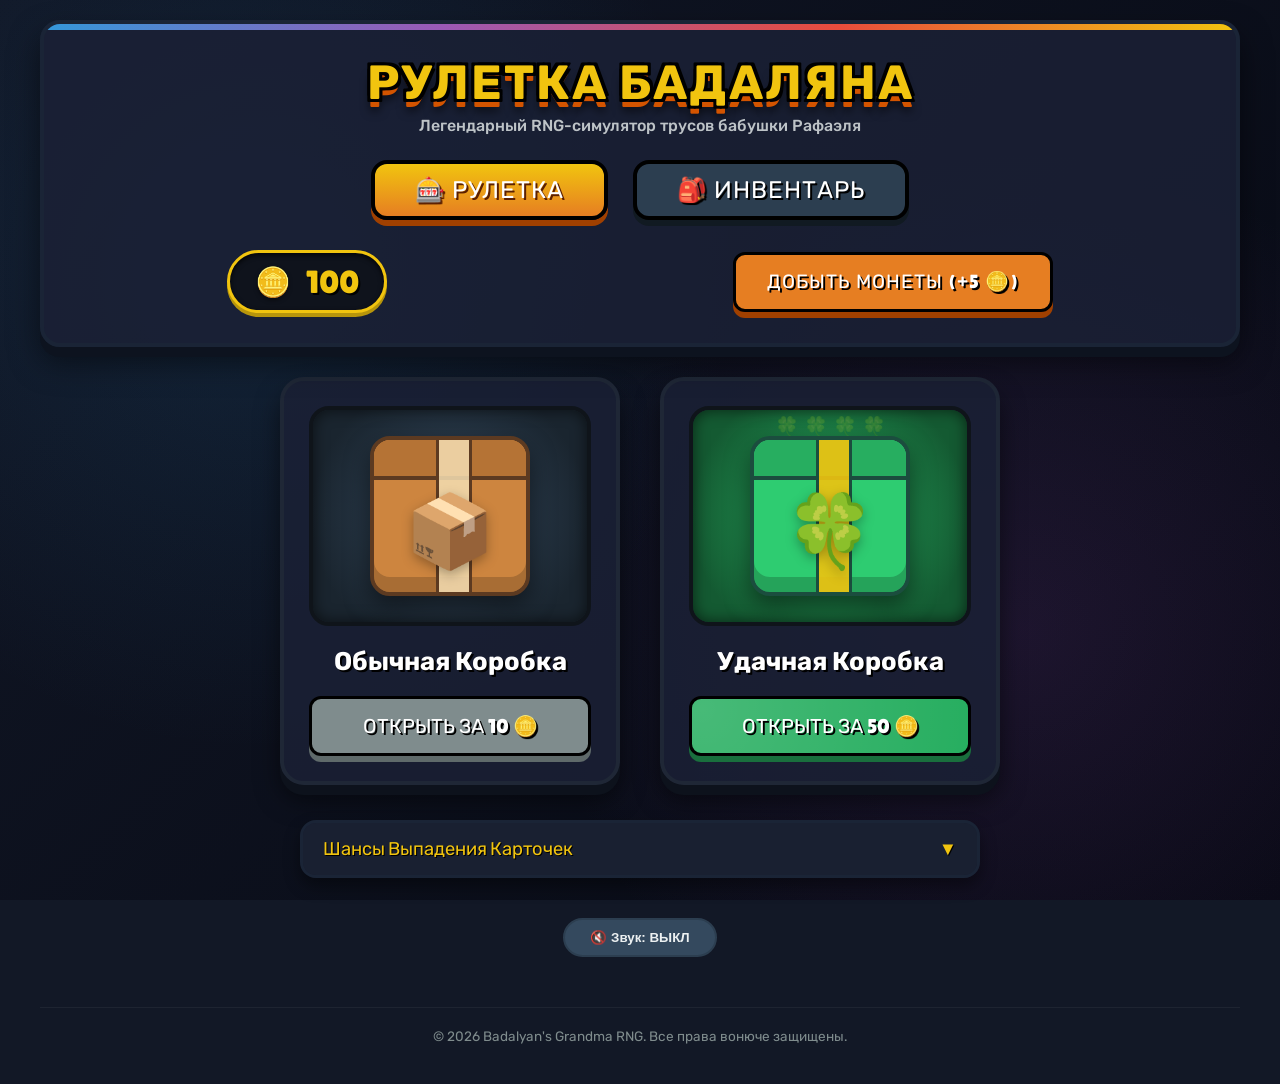
<file: index.html>
<!DOCTYPE html>
<html lang="ru">
<head>
    <meta charset="UTF-8">
    <meta name="viewport" content="width=device-width, initial-scale=1.0">
    <title>Рулетка Бадаляна — RNG Вонючих Трусов Бабушки Рафаэля</title>
    <link rel="stylesheet" href="styles.css?v=7">
    <!-- Google Fonts for cartoonish Brawl Stars feel -->
    <link rel="preconnect" href="https://fonts.googleapis.com">
    <link rel="preconnect" href="https://fonts.gstatic.com" crossorigin>
    <link href="https://fonts.googleapis.com/css2?family=Lilita+One&family=Rubik:ital,wght@0,300..900;1,300..900&display=swap" rel="stylesheet">
</head>
<body>
    <div class="game-container">
        
        <!-- HEADER & NAVIGATION -->
        <header class="game-header">
            <h1 class="main-title">РУЛЕТКА БАДАЛЯНА</h1>
            <p class="subtitle">Легендарный RNG-симулятор трусов бабушки Рафаэля</p>
            
            <nav class="game-nav">
                <a href="index.html" class="nav-link active">🎰 РУЛЕТКА</a>
                <a href="inventory.html" class="nav-link">🎒 ИНВЕНТАРЬ</a>
            </nav>
            
            <div class="header-stats">
                <div class="coins-display">
                    <span class="coin-icon">🪙</span>
                    <span id="coins-count">100</span>
                </div>
                
                <!-- Autoclicker Panel -->
                <div class="clicker-panel">
                    <button id="autoclicker-btn" class="btn btn-clicker">
                        <span class="btn-text">ДОБЫТЬ МОНЕТЫ (+5 🪙)</span>
                    </button>
                </div>
            </div>
        </header>

        <!-- ROULETTE / GACHA BOXES -->
        <main class="gacha-section">
            <div class="chests-container">
                
                <!-- Ordinary Box (CSS cardboard-box) -->
                <div class="chest-card" id="ordinary-chest-card">
                    <div class="chest-image-wrapper">
                        <div class="cardboard-box normal-box">
                            <div class="box-tape"></div>
                            <div class="box-label">📦</div>
                        </div>
                    </div>
                    <h2 class="chest-title">Обычная Коробка</h2>
                    <button id="roll-ordinary-btn" class="btn btn-roll btn-ordinary">
                        <span class="btn-price-text">ОТКРЫТЬ за 10 🪙</span>
                    </button>
                </div>

                <!-- Lucky Box (CSS cardboard-box green/clover) -->
                <div class="chest-card" id="lucky-chest-card">
                    <div class="chest-image-wrapper lucky-bg">
                        <div class="cardboard-box lucky-box">
                            <div class="box-tape"></div>
                            <div class="box-label">🍀</div>
                        </div>
                    </div>
                    <h2 class="chest-title">Удачная Коробка</h2>
                    <button id="roll-lucky-btn" class="btn btn-roll btn-lucky">
                        <span class="btn-price-text">ОТКРЫТЬ за 50 🪙</span>
                    </button>
                </div>
                
            </div>

            <!-- Drop Rates Accordion -->
            <div class="accordion-container">
                <button class="accordion-trigger" id="rates-accordion-btn">
                    <span>Шансы Выпадения Карточек</span>
                    <span class="arrow">▼</span>
                </button>
                <div class="accordion-content" id="rates-accordion-content">
                    <div class="rates-table-wrapper">
                        <table class="rates-table">
                            <thead>
                                <tr>
                                    <th>Редкость</th>
                                    <th>Цвет карты</th>
                                    <th>Шанс (Обычный)</th>
                                    <th>Шанс (Удачный)</th>
                                    <th>Дубликат</th>
                                </tr>
                            </thead>
                            <tbody>
                                <tr class="rate-rare">
                                    <td>Редкий</td>
                                    <td><span class="badge rare-badge">Зеленый</span></td>
                                    <td>50%</td>
                                    <td>15%</td>
                                    <td>+2 🪙</td>
                                </tr>
                                <tr class="rate-super-rare">
                                    <td>Сверхредкий</td>
                                    <td><span class="badge super-rare-badge">Синий</span></td>
                                    <td>25%</td>
                                    <td>25%</td>
                                    <td>+5 🪙</td>
                                </tr>
                                <tr class="rate-epic">
                                    <td>Эпик</td>
                                    <td><span class="badge epic-badge">Фиолетовый</span></td>
                                    <td>14%</td>
                                    <td>25%</td>
                                    <td>+8 🪙</td>
                                </tr>
                                <tr class="rate-mythic">
                                    <td>Мифик</td>
                                    <td><span class="badge mythic-badge">Красный</span></td>
                                    <td>7%</td>
                                    <td>20%</td>
                                    <td>+10 🪙</td>
                                </tr>
                                <tr class="rate-legendary">
                                    <td>Легенда</td>
                                    <td><span class="badge legendary-badge">Желтый</span></td>
                                    <td>3.5%</td>
                                    <td>12%</td>
                                    <td>+15 🪙</td>
                                </tr>
                                <tr class="rate-ultra-legendary">
                                    <td>Ультра Лега</td>
                                    <td><span class="badge ultra-legendary-badge">Радуга</span></td>
                                    <td>0.5%</td>
                                    <td>3.0%</td>
                                    <td>+100 🪙</td>
                                </tr>
                            </tbody>
                        </table>
                    </div>
                </div>
            </div>
        </main>

        <!-- SOUND TOGGLE (MUTE/UNMUTE) -->
        <div class="sound-toggle-container">
            <button id="sound-toggle-btn" class="sound-btn">
                🔊 Включить Звук (Использует синтезатор)
            </button>
        </div>

        <footer class="game-footer">
            <p>© 2026 Badalyan's Grandma RNG. Все права вонюче защищены.</p>
        </footer>

    </div>

    <!-- OPENING ANIMATION OVERLAY -->
    <div id="opening-overlay" class="overlay hidden">
        <div class="opening-animation-container">
            <!-- Box shaking (CSS cardboard-box wrapper) -->
            <div id="animating-box-wrapper" class="animating-box-wrapper">
                <div id="animating-box" class="cardboard-box normal-box animating-box">
                    <div class="box-tape"></div>
                    <div class="box-label">📦</div>
                </div>
            </div>
            
            <!-- Screen flash layer -->
            <div id="flash-effect" class="flash-layer"></div>
            
            <!-- Card Reveal Container -->
            <div id="card-reveal-container" class="card-reveal hidden">
                <div id="revealed-card-wrapper" class="card-wrapper">
                    <!-- Dynamic Card Content goes here -->
                </div>
                
                <p id="reveal-duplicate-notice" class="duplicate-notice hidden">
                    ⚠️ Дубликат! Автоматически продан за <span id="sold-coins-count">2</span> 🪙
                </p>
                <button id="claim-btn" class="btn btn-claim">ЗАБРАТЬ</button>
            </div>
        </div>
    </div>

    <script src="app.js?v=8"></script>
</body>
</html>
</file>
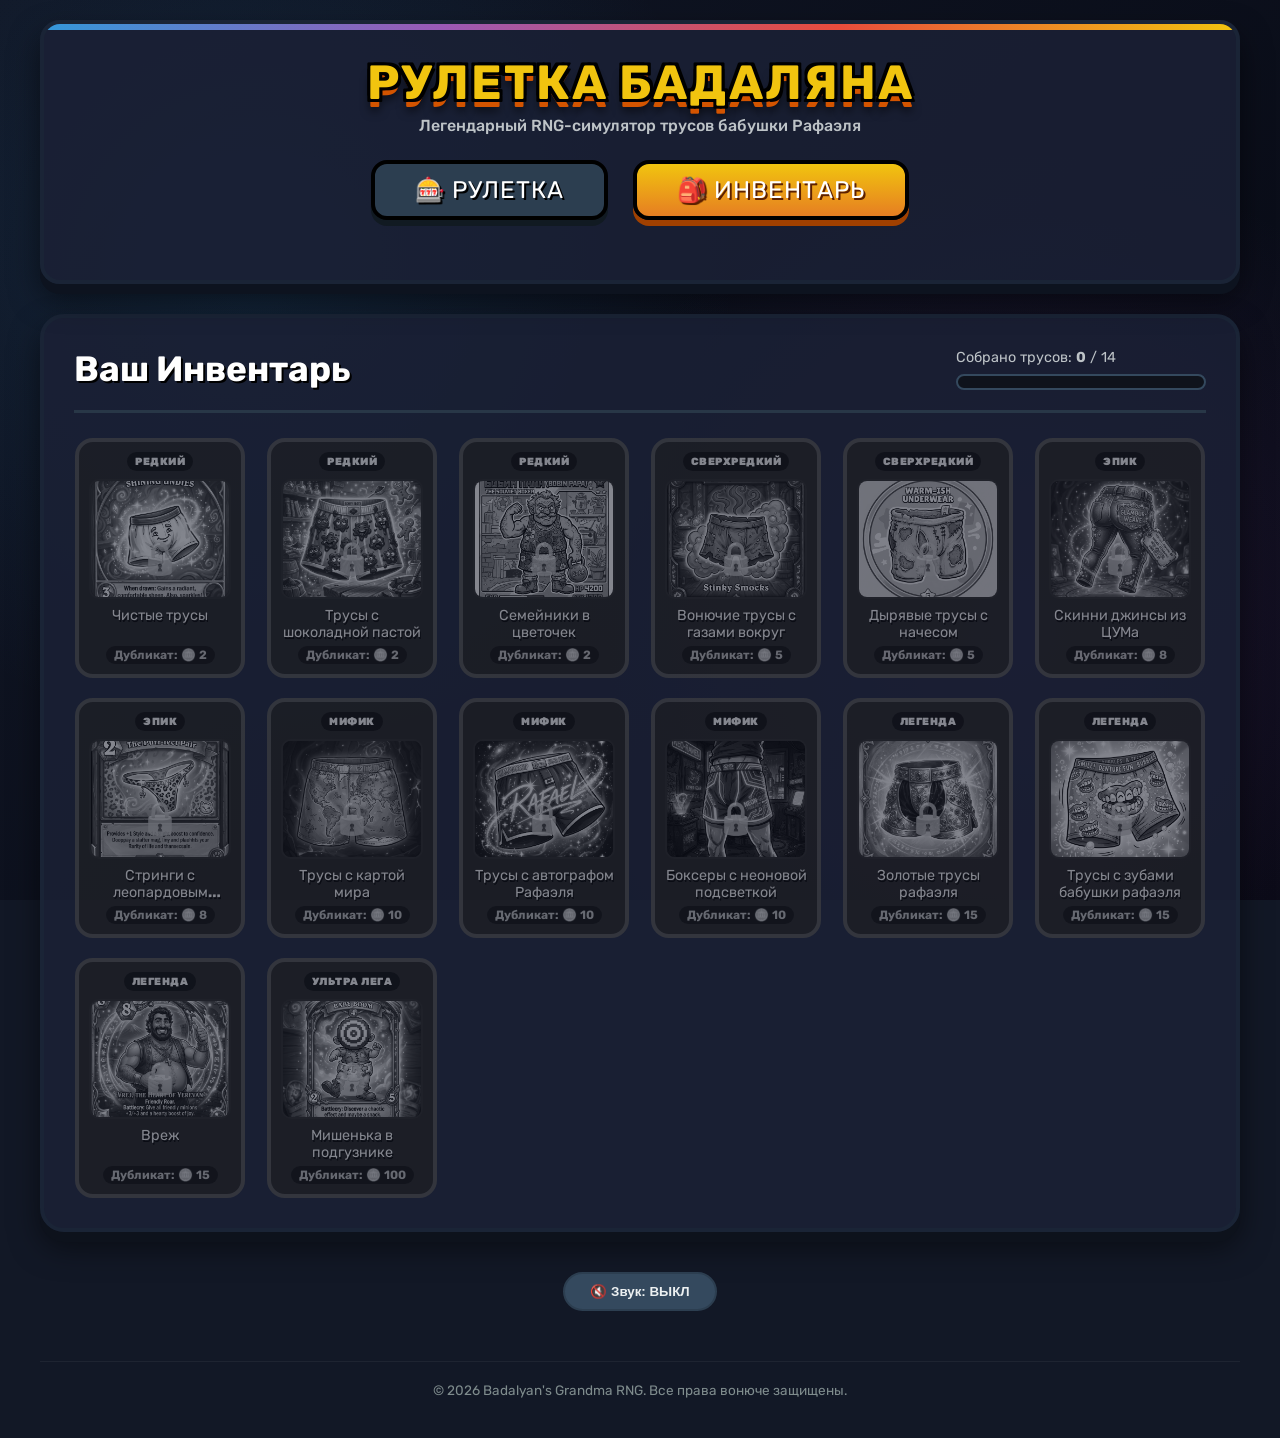
<file: inventory.html>
<!DOCTYPE html>
<html lang="ru">
<head>
    <meta charset="UTF-8">
    <meta name="viewport" content="width=device-width, initial-scale=1.0">
    <title>Инвентарь — Рулетка Бадаляна</title>
    <link rel="stylesheet" href="styles.css?v=7">
    <!-- Google Fonts for cartoonish Brawl Stars feel -->
    <link rel="preconnect" href="https://fonts.googleapis.com">
    <link rel="preconnect" href="https://fonts.gstatic.com" crossorigin>
    <link href="https://fonts.googleapis.com/css2?family=Lilita+One&family=Rubik:ital,wght@0,300..900;1,300..900&display=swap" rel="stylesheet">
</head>
<body>
    <div class="game-container">
        
        <!-- HEADER & NAVIGATION -->
        <header class="game-header">
            <h1 class="main-title">РУЛЕТКА БАДАЛЯНА</h1>
            <p class="subtitle">Легендарный RNG-симулятор трусов бабушки Рафаэля</p>
            
            <nav class="game-nav">
                <a href="index.html" class="nav-link">🎰 РУЛЕТКА</a>
                <a href="inventory.html" class="nav-link active">🎒 ИНВЕНТАРЬ</a>
            </nav>
            
        </header>

        <!-- INVENTORY SECTION -->
        <section class="inventory-section">
            <div class="inventory-header">
                <h2>Ваш Инвентарь</h2>
                <div class="progress-container">
                    <span class="progress-label">Собрано трусов: <strong id="collected-count">0</strong> / 14</span>
                    <div class="progress-bar-bg">
                        <div class="progress-bar-fill" id="inventory-progress-fill" style="width: 0%;"></div>
                    </div>
                </div>
            </div>
            
            <div class="inventory-grid" id="inventory-grid">
                <!-- Javascript will render 14 cards here dynamically -->
            </div>
        </section>

        <!-- SOUND TOGGLE (MUTE/UNMUTE) -->
        <div class="sound-toggle-container">
            <button id="sound-toggle-btn" class="sound-btn">
                🔊 Включить Звук (Использует синтезатор)
            </button>
        </div>

        <footer class="game-footer">
            <p>© 2026 Badalyan's Grandma RNG. Все права вонюче защищены.</p>
        </footer>

    </div>

    <!-- ZOOM CARD OVERLAY -->
    <div id="zoom-overlay" class="overlay hidden">
        <div class="zoom-card-container">
            <div id="zoomed-card-wrapper" class="zoomed-card-wrapper">
                <!-- Zooms card in here -->
            </div>
            <button id="zoom-close-btn" class="btn btn-claim">ЗАКРЫТЬ</button>
        </div>
    </div>

    <script src="app.js?v=8"></script>
</body>
</html>
</file>
<file: styles.css>
/* DESIGN SYSTEM & GLOBAL VARIABLES */
:root {
    --bg-dark: #121826;
    --bg-panel: rgba(26, 32, 53, 0.85);
    --border-color: #2c3e50;
    
    /* Rarity Colors */
    --rare: #2ecc71;
    --rare-glow: rgba(46, 204, 113, 0.4);
    --super-rare: #3498db;
    --super-rare-glow: rgba(52, 152, 219, 0.4);
    --epic: #9b59b6;
    --epic-glow: rgba(155, 89, 182, 0.4);
    --mythic: #e74c3c;
    --mythic-glow: rgba(231, 76, 60, 0.4);
    --legendary: #f1c40f;
    --legendary-glow: rgba(241, 196, 15, 0.5);
    
    /* Font Families */
    --font-header: 'Lilita One', 'Rubik', sans-serif;
    --font-body: 'Rubik', sans-serif;
}

/* BASE STYLES */
* {
    box-sizing: border-box;
    margin: 0;
    padding: 0;
}

body {
    background-color: var(--bg-dark);
    background-image: 
        radial-gradient(circle at 20% 30%, rgba(41, 128, 185, 0.15) 0%, transparent 40%),
        radial-gradient(circle at 80% 70%, rgba(142, 68, 173, 0.15) 0%, transparent 40%),
        linear-gradient(135deg, #111726 0%, #070913 100%);
    background-attachment: fixed;
    color: #f5f6fa;
    font-family: var(--font-body);
    min-height: 100vh;
    padding: 20px;
    -webkit-font-smoothing: antialiased;
}

.game-container {
    max-width: 1200px;
    margin: 0 auto;
    display: flex;
    flex-direction: column;
    gap: 30px;
}

/* HEADER & NAVIGATION */
.game-header {
    text-align: center;
    background: var(--bg-panel);
    border: 4px solid #1a2436;
    border-radius: 20px;
    padding: 30px 20px;
    box-shadow: 0 10px 0 #0d131f, 0 15px 30px rgba(0,0,0,0.5);
    position: relative;
    overflow: hidden;
}

.game-header::before {
    content: '';
    position: absolute;
    top: 0;
    left: 0;
    width: 100%;
    height: 6px;
    background: linear-gradient(90deg, #3498db, #9b59b6, #e74c3c, #f1c40f);
}

.main-title {
    font-family: var(--font-header);
    font-size: 3rem;
    color: #f1c40f;
    text-shadow: 
        -3px -3px 0 #000,  
         3px -3px 0 #000,
        -3px  3px 0 #000,
         3px  3px 0 #000,
         0px  8px 0 #d35400,
         0px 12px 10px rgba(0,0,0,0.6);
    letter-spacing: 2px;
    margin-bottom: 5px;
    text-transform: uppercase;
}

.subtitle {
    font-size: 1rem;
    color: #bdc3c7;
    margin-bottom: 25px;
    font-weight: 500;
}

/* NAVIGATION BAR (Beautiful Large 3D Buttons) */
.game-nav {
    display: flex;
    justify-content: center;
    gap: 25px;
    margin: 20px 0 30px 0;
}

.nav-link {
    font-family: var(--font-header);
    font-size: 1.5rem;
    color: #fff;
    text-decoration: none;
    background: #2c3e50;
    padding: 12px 40px;
    border-radius: 16px;
    border: 4px solid #000;
    box-shadow: 0 6px 0 #111a22;
    text-shadow: 2px 2px 0 #000;
    transition: all 0.1s ease;
    letter-spacing: 1px;
    display: inline-flex;
    align-items: center;
    gap: 12px;
}

.nav-link:hover {
    background: #34495e;
    transform: translateY(-2px);
    box-shadow: 0 8px 0 #111a22;
}

.nav-link.active {
    background: linear-gradient(180deg, #f1c40f 0%, #e67e22 100%);
    color: #fff;
    border-color: #000;
    box-shadow: 0 6px 0 #a04000;
    text-shadow: 2px 2px 0 #5c2000;
}

.nav-link.active:hover {
    background: linear-gradient(180deg, #f3d13b 0%, #f39c12 100%);
    transform: translateY(-2px);
    box-shadow: 0 8px 0 #a04000;
}

.nav-link:active {
    transform: translateY(4px);
    box-shadow: 0 2px 0 #111a22;
}

.nav-link.active:active {
    transform: translateY(4px);
    box-shadow: 0 2px 0 #a04000;
}

.header-stats {
    display: flex;
    justify-content: space-around;
    align-items: center;
    flex-wrap: wrap;
    gap: 20px;
}

.coins-display {
    background: #0f131c;
    border: 3px solid #f1c40f;
    border-radius: 50px;
    padding: 10px 25px;
    display: inline-flex;
    align-items: center;
    gap: 15px;
    box-shadow: inset 0 2px 5px rgba(0,0,0,0.8), 0 4px 0 #b7950b;
}

.coin-icon {
    font-size: 1.8rem;
    filter: drop-shadow(0 2px 2px rgba(0,0,0,0.5));
    animation: coinSpin 4s infinite linear;
}

#coins-count {
    font-family: var(--font-header);
    font-size: 2rem;
    color: #f1c40f;
    text-shadow: 2px 2px 0 #000;
}

/* CLICKER PANEL */
.clicker-panel {
    display: flex;
    flex-direction: column;
    align-items: center;
    gap: 5px;
}

.btn {
    font-family: var(--font-header);
    font-size: 1.2rem;
    border: none;
    border-radius: 12px;
    cursor: pointer;
    text-align: center;
    transition: all 0.1s ease;
    user-select: none;
    position: relative;
    overflow: hidden;
    text-transform: uppercase;
}

.btn-clicker {
    background: #e67e22;
    color: #fff;
    border: 3px solid #000;
    box-shadow: 0 6px 0 #a04000;
    padding: 15px 30px;
    width: 320px;
    height: 60px;
    display: flex;
    align-items: center;
    justify-content: center;
}

.btn-clicker .btn-text {
    position: relative;
    z-index: 2;
    text-shadow: 2px 2px 0 #000;
    letter-spacing: 1px;
}

.btn-clicker:active:not([disabled]) {
    transform: translateY(4px);
    box-shadow: 0 2px 0 #a04000;
}

.btn-clicker[disabled] {
    background: #7f8c8d;
    box-shadow: 0 4px 0 #5c6465;
    cursor: not-allowed;
}

.cooldown-overlay {
    position: absolute;
    top: 0;
    left: 0;
    height: 100%;
    width: 0%;
    background: rgba(0, 0, 0, 0.45);
    z-index: 1;
    transition: none;
}

.cooldown-text {
    font-size: 0.85rem;
    color: #95a5a6;
    font-weight: bold;
}

/* GACHA / ROULETTE BOXES */
.gacha-section {
    display: flex;
    flex-direction: column;
    gap: 35px;
    align-items: center;
}

.chests-container {
    display: flex;
    justify-content: center;
    gap: 40px;
    flex-wrap: wrap;
    width: 100%;
}

.chest-card {
    background: var(--bg-panel);
    border: 4px solid #1f2736;
    border-radius: 24px;
    width: 340px;
    padding: 25px;
    display: flex;
    flex-direction: column;
    align-items: center;
    gap: 20px;
    text-align: center;
    box-shadow: 0 10px 0 #0d121c, 0 15px 25px rgba(0,0,0,0.5);
    transition: transform 0.2s cubic-bezier(0.175, 0.885, 0.32, 1.275);
}

.chest-card:hover {
    transform: translateY(-8px);
}

.chest-image-wrapper {
    background: radial-gradient(circle, #34495e 0%, #1a252f 80%);
    border: 4px solid #0f141a;
    border-radius: 20px;
    width: 100%;
    height: 220px;
    display: flex;
    align-items: center;
    justify-content: center;
    overflow: hidden;
    position: relative;
    box-shadow: inset 0 0 15px rgba(0,0,0,0.6);
}

/* Lucky background style: Clover themed */
.lucky-bg {
    background: 
        radial-gradient(circle, #27ae60 0%, #145a32 80%),
        repeating-conic-gradient(from 0deg, rgba(39, 174, 96, 0.1) 0deg 30deg, transparent 30deg 60deg);
}

.lucky-bg::before {
    content: '🍀 🍀 🍀 🍀';
    font-size: 1.2rem;
    position: absolute;
    top: 5px;
    width: 100%;
    display: flex;
    justify-content: space-around;
    opacity: 0.25;
}

/* MASSIVE VECTOR CARDBOARD BOX STYLING */
.cardboard-box {
    width: 160px;
    height: 160px;
    position: relative;
    background: #cd853f; /* Cardboard Peru brown */
    border: 4px solid #5c3a21; /* Strong outline */
    border-radius: 20px;
    box-shadow: inset 0 -15px 0 rgba(0,0,0,0.18), 0 12px 25px rgba(0,0,0,0.5);
    display: flex;
    align-items: center;
    justify-content: center;
    transition: transform 0.2s cubic-bezier(0.175, 0.885, 0.32, 1.275);
    overflow: hidden;
    animation: chestIdle 3s infinite ease-in-out;
}

/* Box lid flap visual */
.cardboard-box::after {
    content: '';
    position: absolute;
    top: 0;
    left: 0;
    width: 100%;
    height: 36px;
    background: #b57335; /* Darker lid flaps */
    border-bottom: 4px solid #5c3a21;
}

/* Tape centered */
.box-tape {
    position: absolute;
    top: 0;
    left: 62px;
    width: 36px;
    height: 100%;
    background: rgba(245, 222, 179, 0.85); /* Packing tape Wheat color */
    border-left: 3px solid #5c3a21;
    border-right: 3px solid #5c3a21;
    z-index: 2;
}

/* Box labels - Much larger */
.box-label {
    font-size: 4.5rem; /* Massive emoji! */
    z-index: 3;
    margin-top: 30px;
    filter: drop-shadow(0 4px 6px rgba(0,0,0,0.3));
    animation: labelFloat 2s infinite ease-in-out;
}

/* Lucky box green style */
.cardboard-box.lucky-box {
    background: #2ecc71;
    border-color: #1b4d3e;
    box-shadow: inset 0 -15px 0 rgba(0,0,0,0.2), 0 12px 25px rgba(0,0,0,0.5);
}

.cardboard-box.lucky-box::after {
    background: #27ae60;
    border-bottom-color: #1b4d3e;
}

.cardboard-box.lucky-box .box-tape {
    background: rgba(241, 196, 15, 0.9); /* Gold tape */
    border-left-color: #1b4d3e;
    border-right-color: #1b4d3e;
}

@keyframes labelFloat {
    0%, 100% { transform: translateY(0); }
    50% { transform: translateY(-4px); }
}

.chest-title {
    font-family: var(--font-header);
    font-size: 1.6rem;
    color: #fff;
    text-shadow: 2px 2px 0 #000;
}

/* Gacha Roll Buttons */
.btn-roll {
    width: 100%;
    padding: 15px;
    font-size: 1.25rem;
    border: 3px solid #000;
    text-shadow: 2px 2px 0 #000;
}

.btn-ordinary {
    background: #7f8c8d;
    box-shadow: 0 6px 0 #5f6a6a;
    color: #fff;
}

.btn-ordinary:active:not([disabled]) {
    transform: translateY(4px);
    box-shadow: 0 2px 0 #5f6a6a;
}

.btn-lucky {
    background: #27ae60;
    color: #fff;
    box-shadow: 0 6px 0 #196f3d;
    background-image: radial-gradient(circle at 10px 10px, rgba(255,255,255,0.15) 0%, transparent 100%);
}

.btn-lucky:active:not([disabled]) {
    transform: translateY(4px);
    box-shadow: 0 2px 0 #196f3d;
}

.btn-roll[disabled] {
    background: #2c3e50 !important;
    box-shadow: 0 4px 0 #1a252f !important;
    color: #7f8c8d !important;
    cursor: not-allowed;
    transform: none !important;
}

/* ACCORDION (Drop rates list) */
.accordion-container {
    width: 100%;
    max-width: 680px;
    background: var(--bg-panel);
    border: 3px solid #1a2436;
    border-radius: 16px;
    overflow: hidden;
    box-shadow: 0 8px 16px rgba(0,0,0,0.4);
}

.accordion-trigger {
    width: 100%;
    background: #192031;
    border: none;
    color: #f1c40f;
    font-family: var(--font-header);
    font-size: 1.15rem;
    padding: 15px 20px;
    display: flex;
    justify-content: space-between;
    align-items: center;
    cursor: pointer;
    text-shadow: 1px 1px 0 #000;
    transition: background 0.2s ease;
}

.accordion-trigger:hover {
    background: #202b40;
}

.accordion-trigger .arrow {
    transition: transform 0.2s ease;
}

.accordion-trigger.active .arrow {
    transform: rotate(180deg);
}

.accordion-content {
    max-height: 0;
    overflow: hidden;
    transition: max-height 0.3s cubic-bezier(0, 1, 0, 1);
}

.accordion-content.show {
    max-height: 550px;
    transition: max-height 0.3s ease-in-out;
}

.rates-table-wrapper {
    padding: 15px;
}

.rates-table {
    width: 100%;
    border-collapse: collapse;
    text-align: left;
    font-size: 0.9rem;
}

.rates-table th, .rates-table td {
    padding: 10px 12px;
    border-bottom: 1px solid #283747;
}

.rates-table th {
    color: #95a5a6;
    text-transform: uppercase;
    font-weight: 600;
    font-size: 0.8rem;
}

.badge {
    padding: 3px 8px;
    border-radius: 6px;
    font-size: 0.75rem;
    font-weight: bold;
    color: #fff;
    text-transform: uppercase;
}

.rare-badge { background-color: var(--rare); }
.super-rare-badge { background-color: var(--super-rare); }
.epic-badge { background-color: var(--epic); }
.mythic-badge { background-color: var(--mythic); }
.legendary-badge { background-color: var(--legendary); color: #000; }
.ultra-legendary-badge {
    background: linear-gradient(45deg, #f06, #f90, #3c9, #09f, #f06);
    background-size: 400% 400%;
    animation: rainbowGlow 4s linear infinite;
}

/* Highlight rates colors in table */
.rate-rare td { color: #58d68d; }
.rate-super-rare td { color: #5dade2; }
.rate-epic td { color: #bb8fce; }
.rate-mythic td { color: #f1948a; }
.rate-legendary td { color: #f7dc6f; }
.rate-ultra-legendary td { color: #f5b041; font-weight: bold; }

/* INVENTORY SECTION */
.inventory-section {
    background: var(--bg-panel);
    border: 4px solid #1a2436;
    border-radius: 24px;
    padding: 30px;
    box-shadow: 0 10px 0 #0d121c, 0 15px 30px rgba(0,0,0,0.5);
}

.inventory-header {
    display: flex;
    justify-content: space-between;
    align-items: center;
    flex-wrap: wrap;
    gap: 20px;
    border-bottom: 3px solid #283747;
    padding-bottom: 20px;
    margin-bottom: 25px;
}

.inventory-header h2 {
    font-family: var(--font-header);
    font-size: 2.2rem;
    color: #fff;
    text-shadow: 2px 2px 0 #000;
}

.progress-container {
    display: flex;
    flex-direction: column;
    gap: 8px;
    width: 250px;
}

.progress-label {
    font-size: 0.9rem;
    color: #bdc3c7;
}

.progress-bar-bg {
    background: #0f131c;
    border: 2px solid #34495e;
    border-radius: 10px;
    height: 16px;
    width: 100%;
    overflow: hidden;
    position: relative;
}

.progress-bar-fill {
    background: linear-gradient(90deg, #f1c40f, #e67e22);
    height: 100%;
    border-radius: 8px;
    width: 0%;
    transition: width 0.5s ease-out;
}

/* CARDS WITH PINK LEOPARD BACKGROUND PATTERN */
.inventory-grid {
    display: grid;
    grid-template-columns: repeat(auto-fill, minmax(170px, 1fr));
    gap: 20px;
    justify-items: center;
}

.game-card {
    background: #1c2638; /* Neutral dark grey-blue background by default (for locked state) */
    border: 4px solid #34495e;
    border-radius: 18px;
    width: 170px;
    height: 240px;
    padding: 10px;
    display: flex;
    flex-direction: column;
    align-items: center;
    position: relative;
    overflow: hidden;
    transition: transform 0.2s ease-out, box-shadow 0.2s ease-out;
    box-shadow: 0 6px 12px rgba(0,0,0,0.4);
    cursor: pointer;
}

/* Card hover animation on inventory screen */
.game-card:hover:not(.locked) {
    transform: translateY(-5px) scale(1.03);
    box-shadow: 0 10px 20px rgba(0,0,0,0.5);
}

/* LOCKED CARD SHOWS ALL DETAIL BUT IN GREY */
.game-card.locked {
    filter: grayscale(1) opacity(0.6) brightness(0.8);
    border-color: #555 !important;
    box-shadow: none !important;
    cursor: not-allowed;
}

.game-card.locked::after {
    content: '🔒';
    font-size: 2rem;
    position: absolute;
    top: 50%;
    left: 50%;
    transform: translate(-50%, -50%);
    opacity: 0.8;
    z-index: 5;
    filter: grayscale(0) brightness(1.2);
}

/* Card backgrounds and glows based on rarity */
.game-card.rare {
    background: linear-gradient(135deg, #2ecc71 0%, #27ae60 100%);
    border-color: #1e7e34; /* Darker green border */
    box-shadow: 0 0 14px rgba(46, 204, 113, 0.45);
}
.game-card.super-rare {
    background: linear-gradient(135deg, #3498db 0%, #2980b9 100%);
    border-color: #1f618d; /* Darker blue border */
    box-shadow: 0 0 14px rgba(52, 152, 219, 0.45);
}
.game-card.epic {
    background: linear-gradient(135deg, #9b59b6 0%, #8e44ad 100%);
    border-color: #6c3483; /* Darker purple border */
    box-shadow: 0 0 18px rgba(155, 89, 182, 0.45);
}
.game-card.mythic {
    background: linear-gradient(135deg, #e74c3c 0%, #c0392b 100%);
    border-color: #922b21; /* Darker red border */
    box-shadow: 0 0 18px rgba(231, 76, 60, 0.45);
}
.game-card.legendary {
    background: linear-gradient(135deg, #f1c40f 0%, #f39c12 100%);
    border-color: #b7950b; /* Darker golden border */
    box-shadow: 0 0 24px rgba(241, 196, 15, 0.55);
    animation: goldShimmer 3s infinite linear;
}

/* Ultra Legendary with rainbow border */
.game-card.ultra-legendary {
    border-color: transparent;
    box-shadow: 0 0 25px rgba(255, 0, 127, 0.7);
    background: linear-gradient(135deg, #ff007f, #7f00ff, #00f0ff, #ff007f);
    background-size: 300% 300%;
    animation: rainbowCard 5s ease infinite;
}

/* Rainbow border hack for Ultra Legendary */
.game-card.ultra-legendary::before {
    content: '';
    position: absolute;
    top: 4px;
    left: 4px;
    right: 4px;
    bottom: 4px;
    background: linear-gradient(135deg, #1c0e2b 0%, #0d0614 100%);
    border-radius: 12px;
    z-index: 1;
}

.game-card.ultra-legendary::after {
    display: none;
}

.game-card.ultra-legendary * {
    position: relative;
    z-index: 2;
}

/* Card inner parts */
.card-rarity-tag {
    font-size: 0.65rem;
    font-weight: 900;
    text-transform: uppercase;
    color: #fff;
    background: rgba(0,0,0,0.65);
    padding: 3px 8px;
    border-radius: 10px;
    margin-bottom: 8px;
    letter-spacing: 0.5px;
}

.game-card.rare .card-rarity-tag { color: var(--rare); }
.game-card.super-rare .card-rarity-tag { color: var(--super-rare); }
.game-card.epic .card-rarity-tag { color: var(--epic); }
.game-card.mythic .card-rarity-tag { color: var(--mythic); }
.game-card.legendary .card-rarity-tag { color: var(--legendary); }
.game-card.ultra-legendary .card-rarity-tag {
    background: linear-gradient(90deg, #ff007f, #7f00ff);
    color: #fff;
}

.card-img-container {
    width: 100%;
    height: 120px;
    border-radius: 10px;
    overflow: hidden;
    background: #0e131d;
    border: 2px solid rgba(255,255,255,0.1);
    display: flex;
    align-items: center;
    justify-content: center;
    margin-bottom: 8px;
}

.card-art {
    width: 100%;
    height: 100%;
    object-fit: cover;
}

.card-name {
    font-family: var(--font-header);
    font-size: 0.9rem;
    text-align: center;
    color: #fff;
    text-shadow: 1px 2px 0 #000;
    line-height: 1.2;
    display: -webkit-box;
    -webkit-line-clamp: 2;
    -webkit-box-orient: vertical;
    overflow: hidden;
    height: 34px;
    margin-bottom: 5px;
}

.card-coins-val {
    font-size: 0.75rem;
    font-weight: bold;
    color: #f1c40f;
    display: flex;
    align-items: center;
    gap: 3px;
    background: rgba(0,0,0,0.55);
    padding: 2px 8px;
    border-radius: 20px;
}

/* OVERLAY SCREEN & GACHA ANIMATIONS */
.overlay {
    position: fixed;
    top: 0;
    left: 0;
    width: 100%;
    height: 100%;
    background: rgba(0, 0, 0, 0.92);
    z-index: 100;
    display: flex;
    align-items: center;
    justify-content: center;
    backdrop-filter: blur(8px);
    transition: opacity 0.3s ease;
}

.overlay.hidden {
    display: none !important;
    opacity: 0;
    pointer-events: none;
}

.opening-animation-container {
    position: relative;
    width: 100%;
    height: 100%;
    display: flex;
    align-items: center;
    justify-content: center;
    flex-direction: column;
}

/* Animating chest wrapper inside gacha opening screen */
.animating-box-wrapper {
    width: 250px;
    height: 250px;
    display: flex;
    align-items: center;
    justify-content: center;
}

/* Scale up animating cardboard box inside modal */
.animating-box {
    transform: scale(1.7);
    transform-origin: bottom center;
}

.animating-box.shake {
    animation: chestShake 0.4s ease infinite;
}

.animating-box.hide {
    opacity: 0;
    transform: scale(0);
}

/* Light flash effect screen */
.flash-layer {
    position: absolute;
    top: 0;
    left: 0;
    width: 100%;
    height: 100%;
    background: #fff;
    opacity: 0;
    pointer-events: none;
    z-index: 105;
    transition: none;
}

.flash-layer.flash {
    animation: flashScreen 0.5s ease-out forwards;
}

/* Card Reveal Container Styles */
.card-reveal {
    display: flex;
    flex-direction: column;
    align-items: center;
    justify-content: center;
    gap: 25px;
    z-index: 110;
    transform: scale(0.5);
    opacity: 0;
    animation: revealPop 0.6s cubic-bezier(0.175, 0.885, 0.32, 1.275) forwards;
}

.card-reveal.hidden {
    display: none;
}

.card-wrapper {
    transform: scale(2.1); /* Larger card scale */
    margin: 130px 0; /* Clear margin spacing for large size */
}

.reveal-info-box {
    display: none; /* Hide old redundant info box */
}

#reveal-card-title {
    display: none;
}

#reveal-card-rarity {
    display: none;
}

.rare-text { color: var(--rare); }
.super-rare-text { color: var(--super-rare); }
.epic-text { color: var(--epic); }
.mythic-text { color: var(--mythic); }
.legendary-text { color: var(--legendary); text-shadow: 0 0 5px rgba(241,196,15,0.3); }
.ultra-legendary-text {
    background: linear-gradient(45deg, #ff007f, #7f00ff, #00f0ff, #ff007f);
    background-size: 300% 300%;
    -webkit-background-clip: text;
    -webkit-text-fill-color: transparent;
    animation: rainbowGlow 4s linear infinite;
    font-weight: 900;
}

.duplicate-notice {
    font-size: 1.1rem;
    font-weight: bold;
    color: #f39c12;
    background: rgba(243, 156, 18, 0.15);
    border: 2px dashed #f39c12;
    border-radius: 12px;
    padding: 10px 20px;
    margin-bottom: 5px;
    text-shadow: 1px 1px 0 #000;
    animation: blink 1.5s infinite;
}

.duplicate-notice.hidden {
    display: none;
}

.btn-claim {
    background: linear-gradient(180deg, #2ecc71 0%, #27ae60 100%);
    color: #fff;
    border: 4px solid #000;
    box-shadow: 0 6px 0 #1b5e20;
    padding: 14px 60px;
    font-size: 1.5rem;
    border-radius: 16px;
    text-shadow: 2px 2px 0 #0f3a13;
}

.btn-claim:active {
    transform: translateY(4px);
    box-shadow: 0 2px 0 #1b5e20;
}

/* ZOOM CARD OVERLAY */
.zoom-card-container {
    display: flex;
    flex-direction: column;
    align-items: center;
    gap: 30px;
    z-index: 120;
    animation: zoomCardPop 0.4s cubic-bezier(0.175, 0.885, 0.32, 1.275) forwards;
}

.zoomed-card-wrapper {
    transform: scale(2.0);
    margin: 100px 0;
}

@keyframes zoomCardPop {
    0% { transform: scale(0.3); opacity: 0; }
    100% { transform: scale(1); opacity: 1; }
}

/* SOUND BUTTON */
.sound-toggle-container {
    text-align: center;
    margin-top: 10px;
}

.sound-btn {
    background: #34495e;
    color: #ecf0f1;
    border: 2px solid #2c3e50;
    border-radius: 30px;
    padding: 10px 25px;
    font-weight: bold;
    cursor: pointer;
    transition: all 0.2s ease;
}

.sound-btn:hover {
    background: #2c3e50;
    color: #fff;
}

.sound-btn.enabled {
    background: #2ecc71;
    color: #000;
    border-color: #27ae60;
}

/* FOOTER */
.game-footer {
    text-align: center;
    color: #7f8c8d;
    font-size: 0.85rem;
    margin-top: 20px;
    padding: 20px 0;
    border-top: 1px solid rgba(255,255,255,0.05);
}

/* ANIMATIONS & KEYFRAMES */

@keyframes coinSpin {
    0% { transform: rotateY(0deg); }
    100% { transform: rotateY(360deg); }
}

@keyframes chestIdle {
    0%, 100% { transform: translateY(0) scale(1); }
    50% { transform: translateY(-5px) scale(1.02); }
}

@keyframes chestShake {
    0%, 100% { transform: rotate(0deg); }
    20% { transform: rotate(-8deg) translateX(-5px); }
    40% { transform: rotate(8deg) translateX(5px); }
    60% { transform: rotate(-5deg) translateX(-3px); }
    80% { transform: rotate(5deg) translateX(3px); }
}

@keyframes flashScreen {
    0% { opacity: 0; }
    30% { opacity: 1; }
    100% { opacity: 0; }
}

@keyframes revealPop {
    0% { transform: scale(0.5); opacity: 0; }
    100% { transform: scale(1); opacity: 1; }
}

@keyframes blink {
    0%, 100% { opacity: 1; }
    50% { opacity: 0.6; }
}

@keyframes rainbowGlow {
    0% { background-position: 0% 50%; }
    50% { background-position: 100% 50%; }
    100% { background-position: 0% 50%; }
}

@keyframes rainbowCard {
    0% { background-position: 0% 50%; border-color: #ff007f; }
    33% { border-color: #7f00ff; }
    66% { border-color: #00f0ff; }
    100% { background-position: 100% 50%; border-color: #ff007f; }
}

@keyframes goldShimmer {
    0%, 100% { filter: drop-shadow(0 0 5px rgba(241, 196, 15, 0.4)); }
    50% { filter: drop-shadow(0 0 15px rgba(241, 196, 15, 0.8)); }
}

/* RESPONSIVE DESIGN */
@media (max-width: 768px) {
    .main-title {
        font-size: 2.2rem;
    }
    .chest-card {
        width: 100%;
        max-width: 320px;
    }
    .inventory-grid {
        grid-template-columns: repeat(auto-fill, minmax(130px, 1fr));
        gap: 12px;
    }
    .game-card {
        width: 130px;
        height: 190px;
        padding: 6px;
    }
    .card-img-container {
        height: 80px;
    }
    .card-name {
        font-size: 0.75rem;
        height: 28px;
    }
    .card-wrapper {
        transform: scale(1.1);
    }
    .zoomed-card-wrapper {
        transform: scale(1.4);
        margin: 60px 0;
    }
    .btn-clicker {
        width: 260px;
        padding: 10px 20px;
        font-size: 1rem;
    }
}
</file>
